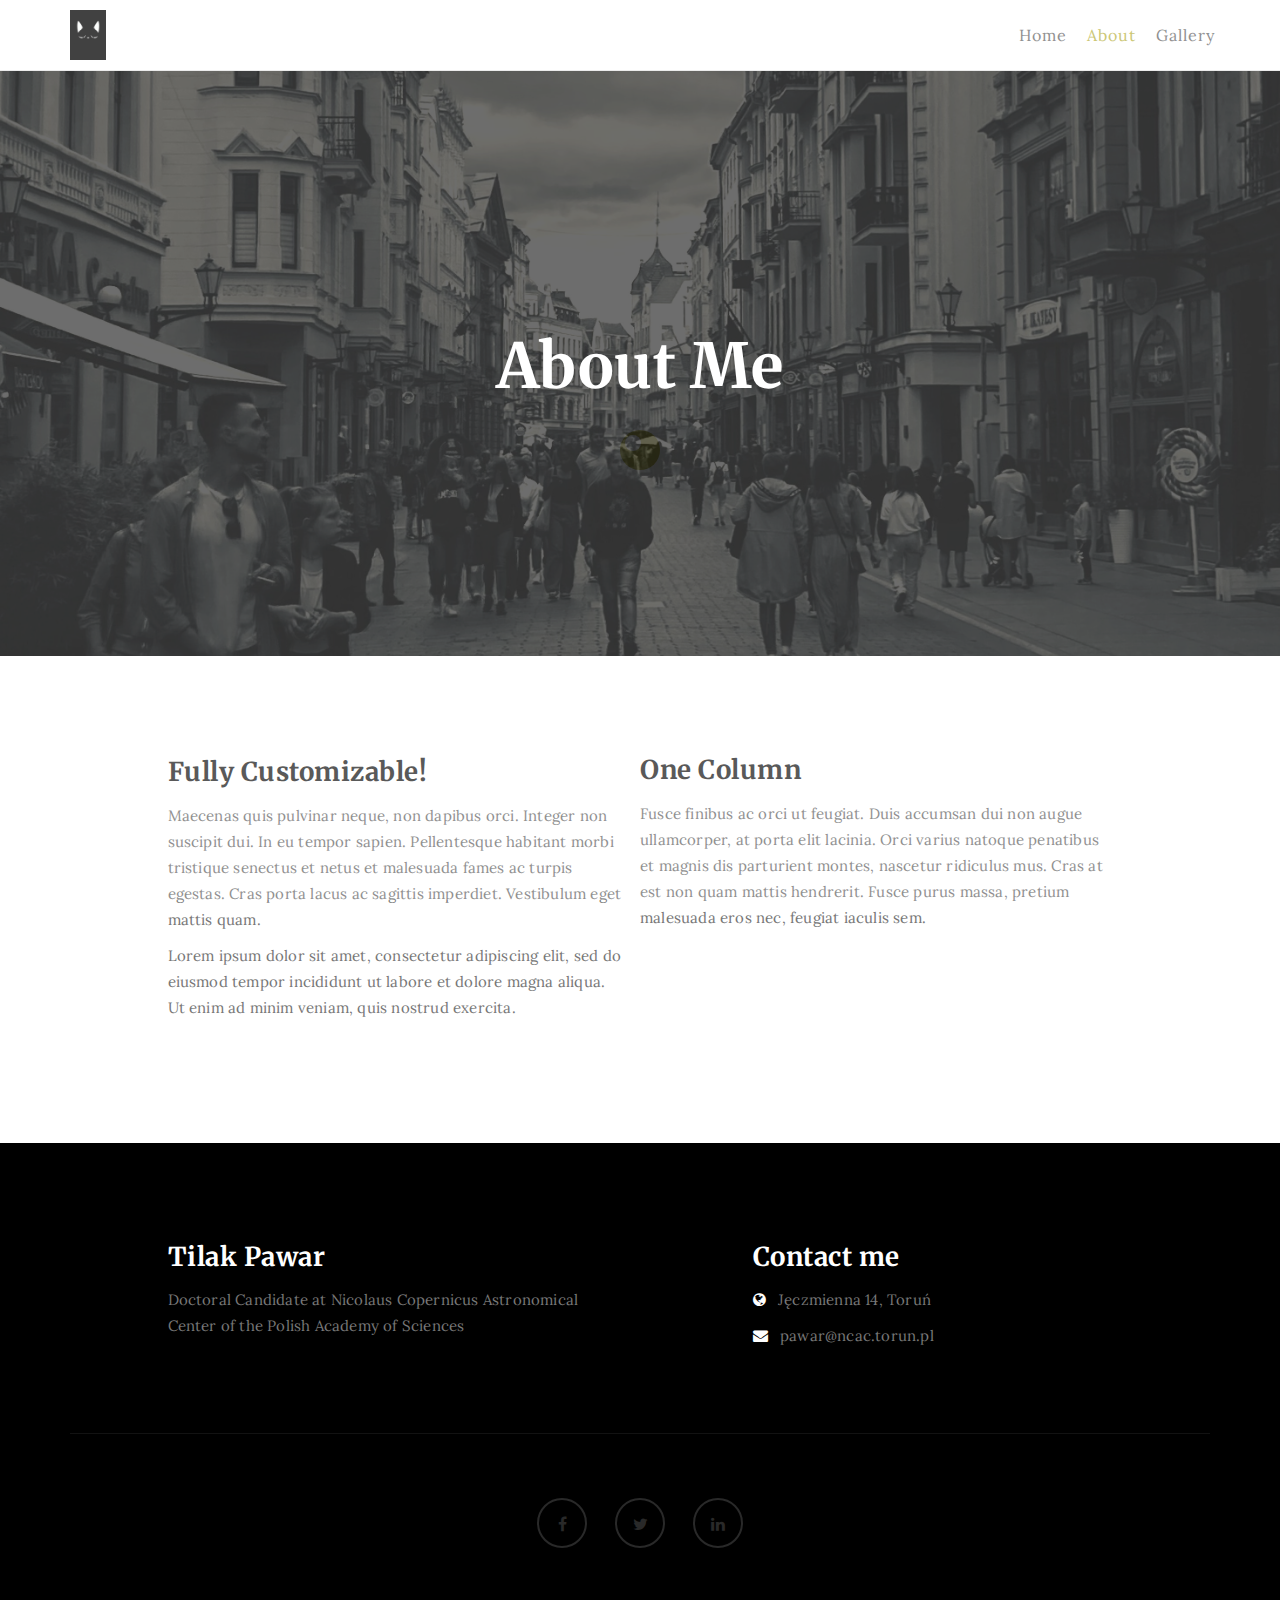
<file: about.html>
<!DOCTYPE html>
<html lang="en">
<head>

<meta charset="UTF-8">
<meta http-equiv="X-UA-Compatible" content="IE=Edge">
<meta name="description" content="">
<meta name="keywords" content="">
<meta name="author" content="">
<meta name="viewport" content="width=device-width, initial-scale=1, maximum-scale=1">

<title>Neuron Template - About</title>
<!--

Template 2085 Neuron

http://www.tooplate.com/view/2085-neuron

-->
<link rel="stylesheet" href="css/bootstrap.min.css">
<link rel="stylesheet" href="css/font-awesome.min.css">

<!-- Main css -->
<link rel="stylesheet" href="css/style.css">
<link href="https://fonts.googleapis.com/css?family=Lora|Merriweather:300,400" rel="stylesheet">

</head>
<body>

<!-- PRE LOADER -->

<div class="preloader">
     <div class="sk-spinner sk-spinner-wordpress">
          <span class="sk-inner-circle"></span>
     </div>
</div>

<!-- Navigation section  -->

<div class="navbar navbar-default navbar-static-top" role="navigation">
     <div class="container">

          <div class="navbar-header">
               <button class="navbar-toggle" data-toggle="collapse" data-target=".navbar-collapse">
                    <span class="icon icon-bar"></span>
                    <span class="icon icon-bar"></span>
                    <span class="icon icon-bar"></span>
               </button>
               <img src="images/black-kitty-cute.gif" height="50">
          </div>
          <div class="collapse navbar-collapse">
               <ul class="nav navbar-nav navbar-right">
                    <li><a href="index.html">Home</a></li>
                    <li class="active"><a href="about.html">About</a></li>
                    <li><a href="gallery.html">Gallery</a></li>
                    
               </ul>
          </div>

  </div>
</div>

<!-- Home Section -->

<section id="home" class="main-about parallax-section">
     <div class="overlay"></div>
     <div class="container">
          <div class="row">

               <div class="col-md-12 col-sm-12">
                    <h1>About Me</h1>
               </div>

          </div>
     </div>
</section>

<!-- About Section -->

<section id="about">
     <div class="container">
          <div class="row">

               <div class="col-md-offset-1 col-md-10 col-sm-12">


                    <div class="col-md-6 col-sm-6">
                         <h3>Fully Customizable!</h3>
                         <p>Maecenas quis pulvinar neque, non dapibus orci. Integer non suscipit dui. In eu tempor sapien. Pellentesque habitant morbi tristique senectus et netus et malesuada fames ac turpis egestas. Cras porta lacus ac sagittis imperdiet. Vestibulum eget mattis quam.</p>
                         <p>Lorem ipsum dolor sit amet, consectetur adipiscing elit, sed do eiusmod tempor incididunt ut labore et dolore magna aliqua. Ut enim ad minim veniam, quis nostrud exercita.</p>
                    </div>
				<br>

                    <h3>One Column</h3>
                    <p>Fusce finibus ac orci ut feugiat. Duis accumsan dui non augue ullamcorper, at porta elit lacinia. Orci varius natoque penatibus et magnis dis parturient montes, nascetur ridiculus mus. Cras at est non quam mattis hendrerit. Fusce purus massa, pretium malesuada eros nec, feugiat iaculis sem.</p>
               </div>

          </div>
     </div>
</section>

<!-- Footer Section -->

<footer>
     <div class="container">
          <div class="row">

               <div class="col-md-5 col-md-offset-1 col-sm-6">
                    <h3>Tilak Pawar</h3>
                    <p>Doctoral Candidate at Nicolaus Copernicus Astronomical Center of the Polish Academy of Sciences</p>
                    <div class="footer-copyright">
                         <p></p>
                    </div>
               </div>

               <div class="col-md-4 col-md-offset-1 col-sm-6">
                    <h3>Contact me</h3>
                    <p><i class="fa fa-globe"></i> Jęczmienna 14, Toruń</p>
                    
                    <p><i class="fa fa-envelope"></i> pawar@ncac.torun.pl</p>
               </div>

               <div class="clearfix col-md-12 col-sm-12">
                    <hr>
               </div>

               <div class="col-md-12 col-sm-12">
                    <ul class="social-icon">
                         <li><a href="https://www.facebook.com/tilak.pawar.3" class="fa fa-facebook"></a></li>
                         <li><a href="https://twitter.com/tilakpawar1" class="fa fa-twitter"></a></li>
                         <li><a href="https://www.linkedin.com/in/pawartilak7/" class="fa fa-linkedin"></a></li>
                    </ul>
               </div>
               
          </div>
     </div>
</footer>

<!-- Back top -->
<a href="#back-top" class="go-top"><i class="fa fa-angle-up"></i></a>

<!-- SCRIPTS -->

<script src="js/jquery.js"></script>
<script src="js/bootstrap.min.js"></script>
<script src="js/jquery.parallax.js"></script>
<script src="js/custom.js"></script>

</body>
</html>
</file>
<file: css/style.css>
/*

Template 2085 Neuron

http://www.tooplate.com/view/2085-neuron

*/

body {
		background: #ffffff;
    font-family: 'Lora', serif;
    font-style: normal;
		font-weight: 300;
    overflow-x: hidden;
}


/*---------------------------------------
    Typorgraphy              
-----------------------------------------*/

h1,h2,h3,h4,h5,h6 {
  font-family: 'Merriweather', serif;
  font-style: normal;
  font-weight: bold;
  letter-spacing: 0.5px;
}

h1 {
    font-size: 62px;
    padding-bottom: 14px;
    margin-bottom: 0px;
}

h2 {
  font-size: 32px;
}

h2,h3 {
  padding-bottom: 6px;
}

h3 {
  font-size: 26px;
}

h4 {
  color: #666;
  font-size: 12px;
  font-weight: normal;
  letter-spacing: 2px;
}

p {
    color: #777;
    font-size: 15px;
    font-weight: 300;
    line-height: 26px;
    letter-spacing: 0.2px;
}

.btn-success:focus {
  background-color: #000;
  border-color: transparent;
}


/*---------------------------------------
    General               
-----------------------------------------*/

html{
  -webkit-font-smoothing: antialiased;
}

a {
  color: #4d638c;
  -webkit-transition: 0.5s;
  -o-transition: 0.5s;
  transition: 0.5s;
  text-decoration: none !important;
}
a:hover, a:active, a:focus {
  color: #4d638c;
  outline: none;
}

* {
  -webkit-box-sizing: border-box;
  -moz-box-sizing: border-box;
  box-sizing: border-box;
}

*:before,
*:after {
  -webkit-box-sizing: border-box;
  -moz-box-sizing: border-box;
  box-sizing: border-box;
}

#about, 
#gallery,
#contact,
#blog, 
#blog-single-post {
  padding-top: 60px;
  padding-bottom: 80px;
}

.main-about,
.main-single-post,
.main-gallery,
.main-contact {
  height: 65vh;
}

.overlay {
  background: rgba(0,0,0,0.7 );
  width: 100%;
  height: 100vh;
  position: absolute;
  top: 0;
  left: 0;
  right: 0;
  bottom: 0;
}

.parallax-section {
  background-attachment: fixed !important;
  background-size: cover !important;
  overflow: hidden;
}


/*---------------------------------------
    Preloader section              
-----------------------------------------*/

.preloader {
  position: fixed;
  top: 0;
  left: 0;
  width: 100%;
  height: 100%;
  z-index: 99999;
  display: flex;
  flex-flow: row nowrap;
  justify-content: center;
  align-items: center;
  background: none repeat scroll 0 0 #ffffff;
}

.sk-spinner-wordpress.sk-spinner {
  background-color: #bfba55;
  width: 40px;
  height: 40px;
  border-radius: 40px;
  position: relative;
  -webkit-animation: sk-innerCircle 1s linear infinite;
  animation: sk-innerCircle 1s linear infinite; 
}

.sk-spinner-wordpress .sk-inner-circle {
  display: block;
  background-color: #ffffff;
  width: 16px;
  height: 16px;
  position: absolute;
  border-radius: 8px;
  top: 5px;
  left: 5px; 
}

@-webkit-keyframes sk-innerCircle {
  0% {
    -webkit-transform: rotate(0);
            transform: rotate(0); }

  100% {
    -webkit-transform: rotate(360deg);
            transform: rotate(360deg); } }

@keyframes sk-innerCircle {
  0% {
    -webkit-transform: rotate(0);
            transform: rotate(0); }

  100% {
    -webkit-transform: rotate(360deg);
            transform: rotate(360deg); } }



/*---------------------------------------
    Main Navigation             
-----------------------------------------*/

.navbar-default {
    background: #ffffff;
    margin: 0 !important;
    padding: 10px 0;
}

.navbar-default .navbar-brand {
  color: #555;
  font-family: 'Merriweather', serif;
  font-weight: bold;
  text-transform: uppercase;
  letter-spacing: 4px;
  margin: 0;
}

.navbar-default .navbar-nav li a {
    color: #777;
    font-size: 16px;
    letter-spacing: 1px;
    -webkit-transition: all 0.4s ease-in-out;
    transition: all 0.4s ease-in-out;
    padding-right: 10px;
    padding-left: 10px;
}

.navbar-default .navbar-nav > li a:hover {
    color: #bfba55 !important;
}

.navbar-default .navbar-nav > li > a:hover,
.navbar-default .navbar-nav > li > a:focus {
    color: #606066;
    background-color: transparent;
}

.navbar-default .navbar-nav li a:hover,
 .navbar-default .navbar-nav .active > a {
    color: #bfba55;
  }

.navbar-default .navbar-nav > .active > a,
.navbar-default .navbar-nav > .active > a:hover,
.navbar-default .navbar-nav > .active > a:focus {
    color: #bfba55;
    background-color: transparent;
}

.navbar-default .navbar-toggle {
     border: none;
     padding-top: 10px;
  }

.navbar-default .navbar-toggle .icon-bar {
    background: #bfba55;
    border-color: transparent;
  }

.navbar-default .navbar-toggle:hover,
.navbar-default .navbar-toggle:focus { 
  background-color: transparent;
}



/*---------------------------------------
    Home section              
-----------------------------------------*/

#home {
    background-size: cover;
    background-position: center center;
    color: #ffffff;
    display: -webkit-box;
    display: -webkit-flex;
     display: -ms-flexbox;
    display: flex;
    -webkit-box-align: center;
    -webkit-align-items: center;
    -ms-flex-align: center;
     align-items: center;
    position: relative;
    text-align: center;
}

.main-home {
  background: url('../images/fb_profile.jpeg') no-repeat;
  height: 100vh;
}

.main-about {
  background: url('../images/IMG_0386.jpg') no-repeat;
}

.main-single-post {
  background: url('../images/simple_post-bg.jpg') no-repeat;
}

.main-gallery {
  background: url('../images/gallery-bg.jpg') no-repeat;
}

.main-contact {
  background: url('../images/contact-bg.jpg') no-repeat;
}

#particles-js {
  position: absolute;
  width: 100%;
  height: 100vh;
  top: 0;
  left: 0;
}

#home h4 {
  color: #bfba55;
}

#home .btn {
  background: #ffffff;
  border: 2px solid #ffffff;
  border-radius: 100px;
  color: #444;
  font-family: 'Merriweather', serif;
  font-size: 10px;
  font-weight: bold;
  letter-spacing: 2px;
  text-transform: uppercase;
  padding: 13px 22px;
  margin-top: 42px;
  transition: all 0.4s ease-in-out;
}

#home .btn:hover {
  background: transparent;
  border-color: #ffffff;
  color: #ffffff;
}



/*---------------------------------------
   About section              
-----------------------------------------*/

#about .col-md-6 {
  padding-top: 22px;
  padding-bottom: 32px;
}

#about .col-md-6 img {
  padding: 22px 0px 22px 22px;
}

#about .col-md-4 {
  padding-bottom: 32px;
}

#about .col-md-4 img {
  padding-top: 12px;
}



/*---------------------------------------
   Gallery section              
-----------------------------------------*/

#gallery span {
  display: block;
  padding-bottom: 32px;
}

#gallery .col-md-6 {
  padding-left: 0px;
  padding-right: 0px;
}

#gallery .gallery-thumb {
  background-color: #ffffff;
  box-shadow: 0px 1px 2px 0px rgba(90, 91, 95, 0.15);
  cursor: pointer;
  display: block;
  position: relative;
  top: 0px;
  transition: all 0.4s ease-in-out;
}

#gallery .gallery-thumb:hover {
  box-shadow: 0px 16px 22px 0px rgba(90, 91, 95, 0.3);
  top: -5px;
}

#gallery .gallery-thumb img {
  width: 100%;
}

#gallery .col-md-12 p {
  padding-top: 22px;
  text-align: center;
}



/*---------------------------------------
   Contact section              
-----------------------------------------*/

#contact .col-md-4 {
  padding-left: 0px;
}

#contact .col-md-12 {
  padding-left: 0;
}

#contact form {
  padding-top: 32px;
}

#contact .form-control {
  border: 2px solid #f0f0f0;
  box-shadow: none;
  margin-top: 10px;
  margin-bottom: 10px;
  transition: all 0.4s ease-in-out;
}

#contact .form-control:hover {
  border-color: #555;
}

#contact input {
  height: 50px;
}

#contact input[type="submit"] {
  background: #bfba55;
  border-radius: 100px;
  border: none;
  color: #ffffff;
  font-weight: bold;
  transition: all 0.4s ease-in-out;
}

#contact input[type="submit"]:hover {
  background: #333;
}



/*---------------------------------------
   Blog section              
-----------------------------------------*/

.blog-post-thumb {
  border-bottom: 1px solid #f0f0f0;
  padding-top: 32px;
  padding-bottom: 62px;
  margin-bottom: 32px;
}

.blog-post-thumb:last-child {
  border-bottom: 0px;
  padding-bottom: 32px;
  margin-bottom: 0px;
}

.blog-post-image,
.blog-post-video {
  padding-top: 22px;
  padding-bottom: 22px;
  width: 100%;
}

#about img,
.blog-post-image img {
  border-radius: 1px;
}

.blog-post-title a {
  color: #222;
}

.blog-post-title a:hover {
  color: #bfba55;
}

.blog-post-format {
  padding-bottom: 22px;
}

.blog-post-format span {
  letter-spacing: 0.5px;
  padding-right: 12px;
}

.blog-post-format span a {
  color: #333;
}

.blog-post-format span img {
  display: inline-block;
  width: 42px;
  margin-right: 4px;
}

.blog-post-des blockquote {
  margin: 22px;
}

.blog-post-des .btn {
  border-radius: 100px;
  color: #777;
  font-weight: bold;
  letter-spacing: 1px;
  padding: 14px 28px;
  margin-top: 26px;
  transition: all 0.4s ease-in-out;
}

.blog-post-des .btn:hover {
  background: #bfba55;
  border-color: transparent;
  color: #ffffff;
}

.blog-author {
  border-top: 1px solid #f0f0f0;
  border-bottom: 1px solid #f0f0f0;
  padding-top: 32px;
  padding-bottom: 32px;
  margin-top: 42px;
  margin-bottom: 42px;
}

.blog-author .media img {
  display: inline-block;
  width: 90px;
  margin-right: 12px;
}

.blog-author .media a,
.blog-comment .media h3 {
  color: #444;
  font-size: 18px;
  letter-spacing: 1px;
}

.blog-comment {
  border-bottom: 1px solid #f0f0f0;
  padding-bottom: 32px;
  margin-bottom: 42px;
}

.blog-comment .media:nth-child(2) {
  padding-top: 22px;
}

.blog-comment .media img {
  width: 82px;
  margin-right: 12px;
}

.blog-comment .media h3 {
  display: inline-block;
  padding-right: 14px;
}


.blog-comment-form h3 {
  padding-bottom: 18px;
}

#about .col-md-6, #about .col-md-4,
.blog-comment-form .col-md-4 {
  padding-left: 0px;
}

.blog-comment-form .form-control {
  box-shadow: none;
  border: 2px solid #f0f0f0;
  margin-top: 10px;
  margin-bottom: 10px;
  transition: all 0.4s ease-in-out;
}

.blog-comment-form .form-control:hover {
  border-color: #555;
}

.blog-comment-form input {
  height: 45px;
}

.blog-comment-form input[type="submit"] {
  background: #bfba55;
  border-radius: 100px;
  border: none;
  color: #ffffff;
  font-weight: bold;
  transition: all 0.4s ease-in-out;
}

.blog-comment-form input[type="submit"]:hover {
  background: #333;
  border-color: transparent;
  color: #ffffff;
}



/*---------------------------------------
   Blog Single Post section              
-----------------------------------------*/

#blog-single-post .blog-single-post-image {
  padding-top: 22px;
}

#blog-single-post .blog-single-post-image .col-md-4 {
  padding-left: 0px;
  padding-right: 0px;
  padding-bottom: 22px;
}

#blog-single-post .blog-single-post-image img {
  border-radius: 1px;
  padding-right: 12px;
}

#blog-single-post .blog-post-des h3 {
  padding-top: 16px;
}



/*---------------------------------------
   Footer section              
-----------------------------------------*/

footer {
    background: #000;
    color: #ffffff;
    padding: 80px 0px;
    position: relative;
}

footer .col-md-4 .fa {
  color: #ffffff;
  padding-right: 8px;
}

footer hr {
  border-color: #121212;
  margin-top: 62px;
  margin-bottom: 42px;
}

footer .footer-copyright {
  padding-top: 12px;
}



/* Back top */
.go-top {
  background-color: #ffffff;
  box-shadow: 1px 1.732px 12px 0px rgba( 0, 0, 0, .14 ), 1px 1.732px 3px 0px rgba( 0, 0, 0, .12 );
  transition : all 1s ease;
  bottom: 2em;
  right: 2em;
  color: #333;
  font-size: 24px;
  display: none;
  position: fixed;
  text-decoration: none;
  width: 40px;
  height: 40px;
  line-height: 38px;
  text-align: center;
  border-radius: 100%;
}

.go-top:hover {
    background: #bfba55;
    color: #ffffff;
}



/*---------------------------------------
   Social icon             
-----------------------------------------*/

.social-icon {
    position: relative;
    padding: 0;
    margin: 0;
    text-align: center;
}

.social-icon li {
    display: inline-block;
    list-style: none;
}

.social-icon li a {
    border: 2px solid #292929;
    color: #292929;
    border-radius: 100px;
    cursor: pointer;
    font-size: 16px;
    text-decoration: none;
    transition: all 0.4s ease-in-out;
    width: 50px;
    height: 50px;
    line-height: 50px;
    text-align: center;
    vertical-align: middle;
    position: relative;
    margin: 22px 12px 10px 12px;
}

.social-icon li a:hover {
    border-color: #bfba55;
    color: #bfba55;
    transform: scale(1.1);
}



/*---------------------------------------
   Mobile Responsive         
-----------------------------------------*/

@media (max-width: 980px) {

  .main-about,
  .main-single-post,  
  .main-gallery,
  .main-contact {
    height: 35vh;
  }

}


@media (max-width: 768px) {

  h1 {
    font-size: 52px;
  }

  h2 {
    font-size: 26px;
  }

  #about .col-md-6 img {
    padding-left: 0px;
  }

  #blog-single-post .blog-single-post-image img {
    padding-bottom: 22px;
  }

  footer .col-md-4 {
    padding-top: 22px;
  }

}


@media (max-width: 650px) {

  h1 {
    font-size: 42px;
  }

  #about, #gallery,
  #contact,
  #blog, #blog-single-post {
    padding-top: 60px;
    padding-bottom: 60px;
  }

}
</file>
